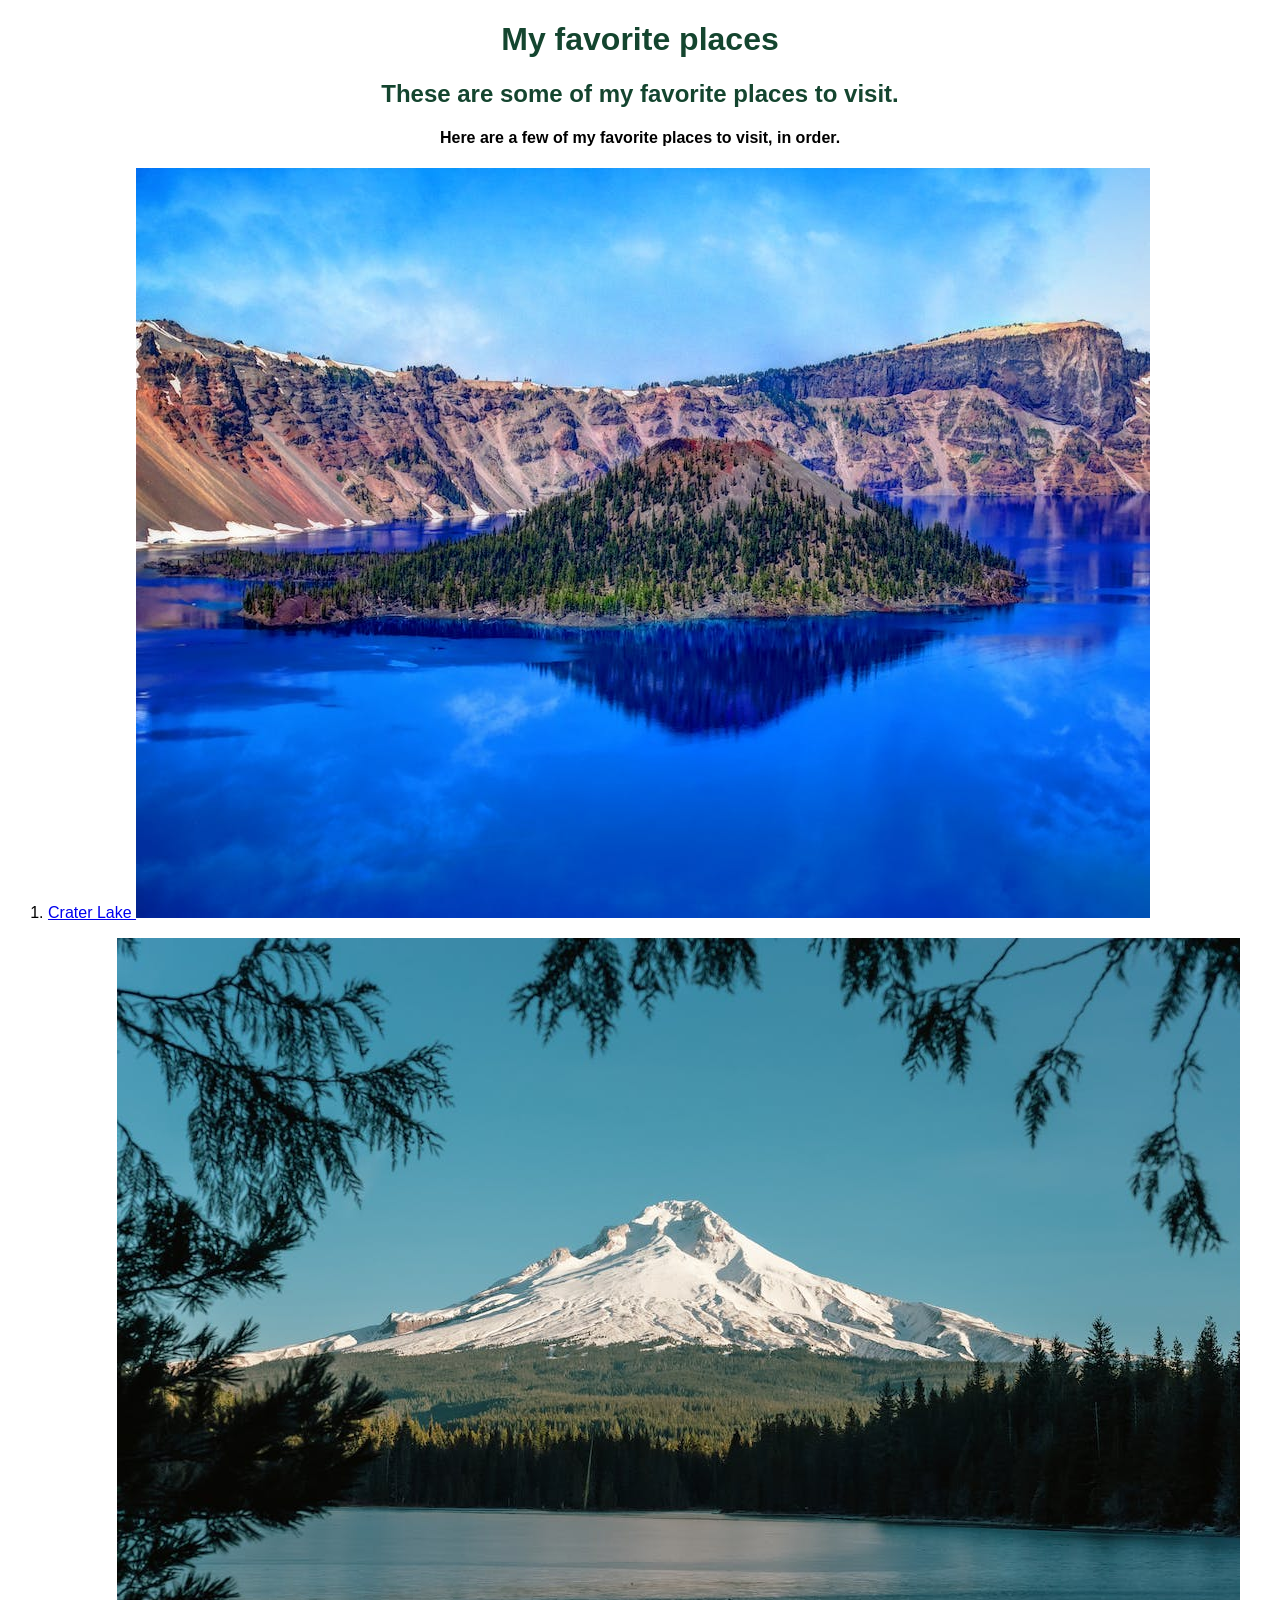
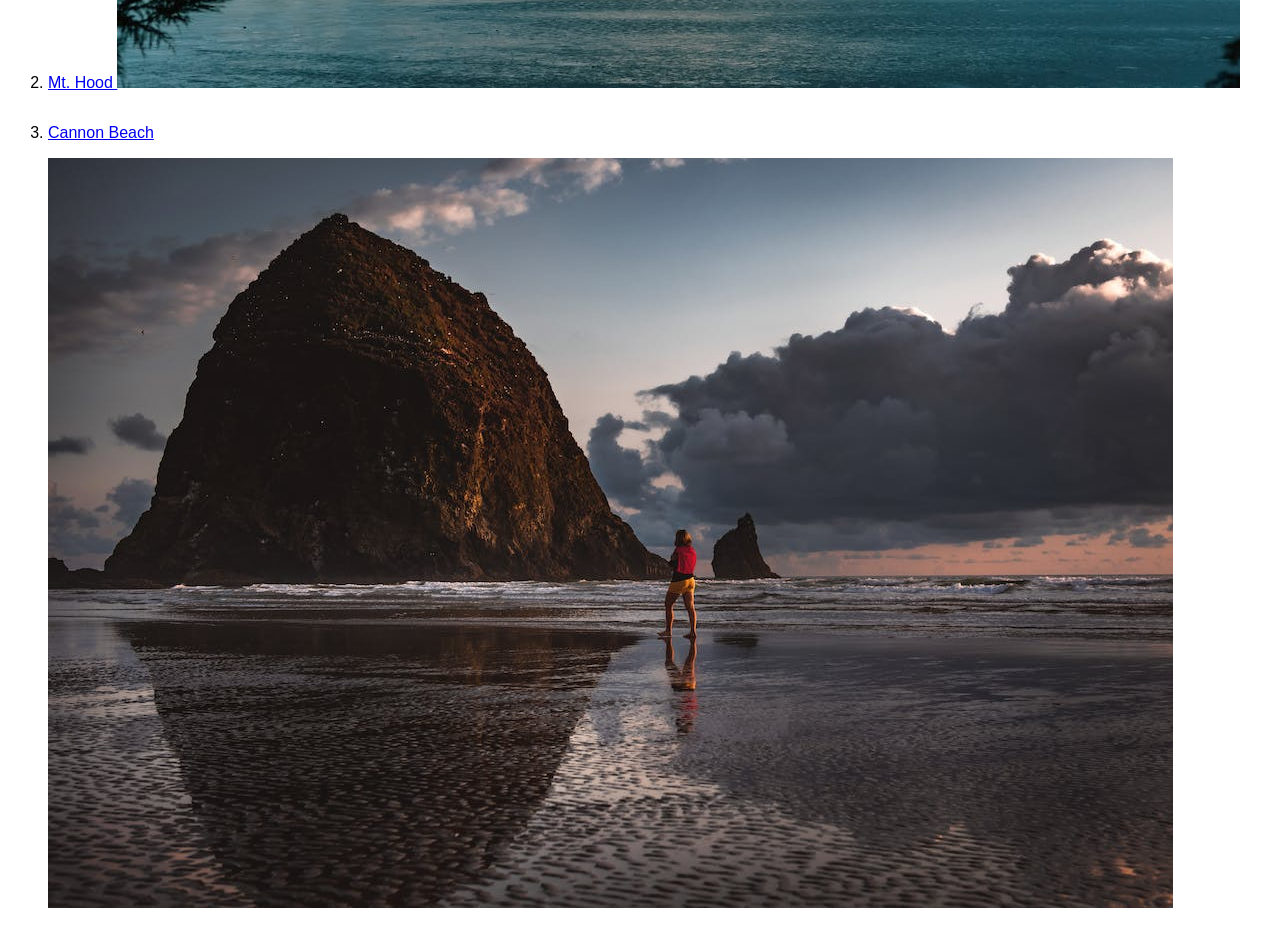
<file: favorite-places.html>
<!DOCTYPE html>
<html lang="en-US">
<head>
  <link href="css/styles2.css" rel="stylesheet" type="text/css">
  <title>Michael's favorite places</title>
</head>
<body>
  <h1>My favorite places</h1>
  <h2>These are some of my favorite places to visit.</h2>

  <h4>Here are a few of my favorite places to visit, in order.</h4>
  <ol>
    <li>
      <a href="https://images.pexels.com/photos/45776/pexels-photo-45776.jpeg?auto=compress&cs=tinysrgb&w=1260&h=750&dpr=1">
        Crater Lake
        <img src="img/crater-lake.jpeg" alt="A photo of Crater Lake.">
      </a>
    </li>
    <li>
      <a href="https://images.pexels.com/photos/14557813/pexels-photo-14557813.jpeg?auto=compress&cs=tinysrgb&w=1260&h=750&dpr=1">
        Mt. Hood
        <img src="img/mt-hood.jpeg" alt="A photo of Mt. Hood.">
      </a>
    </li>
    <li>
      <a href="https://images.pexels.com/photos/3308771/pexels-photo-3308771.jpeg?auto=compress&cs=tinysrgb&w=1260&h=750&dpr=1">
        Cannon Beach
        <img src="img/cannon-beach.jpeg" alt="A photo of Cannon Beach.">
      </a>
    </li>
  </ol>
</body>
</html>
</file>
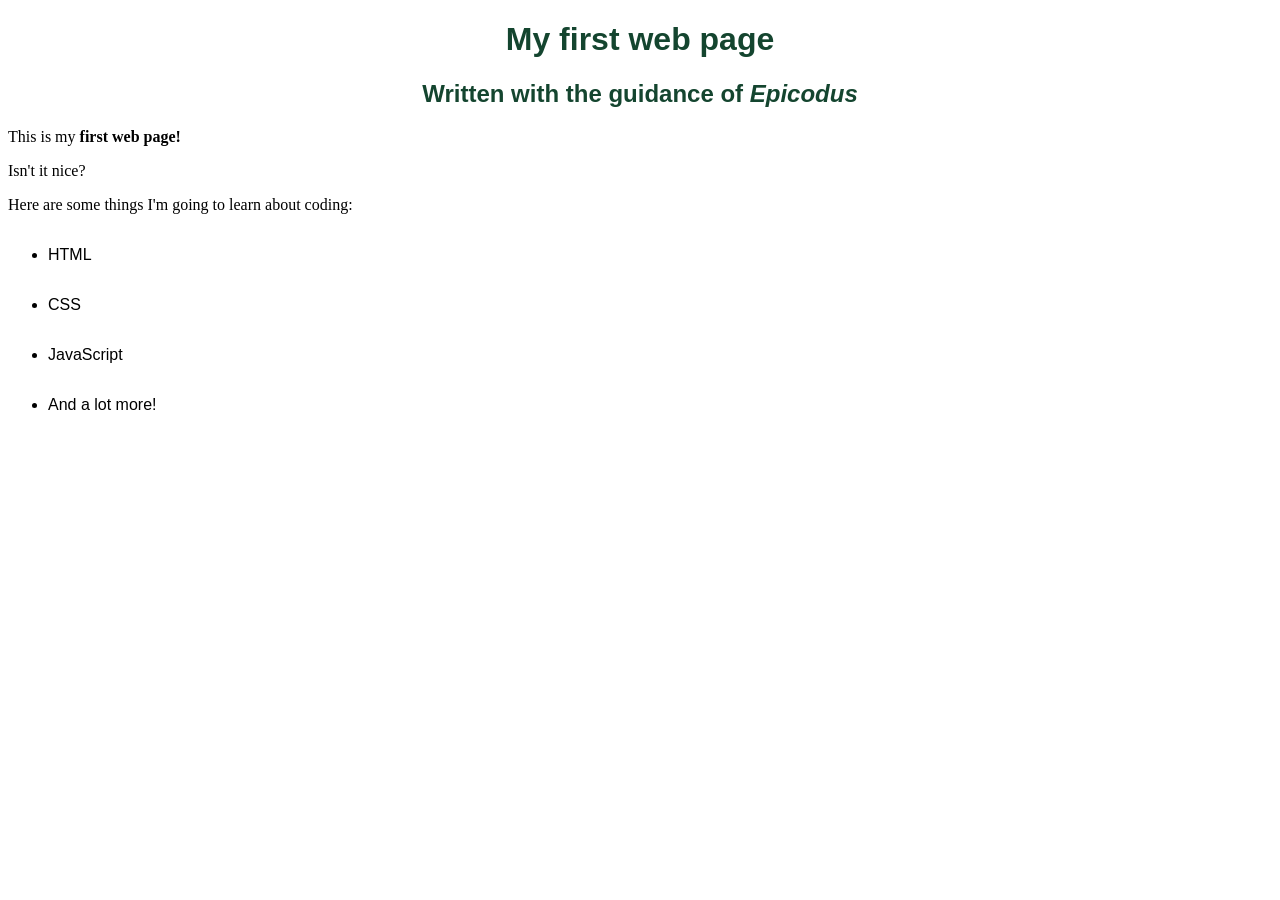
<file: my-first-webpage.html>
<!DOCTYPE html>
<html lang="en-US">
<head>
  <link href="css/styles2.css" rel="stylesheet" type="text/css">
  <title>Web page #1!</title>
</head>
<body>
  <h1>My first web page</h1>
  <h2>Written with the guidance of <em>Epicodus</em></h2>

  <p>This is my <strong>first web page!</strong></p>
  <p>Isn't it nice?</p>

  <p>Here are some things I'm going to learn about coding:</p>
  <ul>
    <li>HTML</li>
    <li>CSS</li>
    <li>JavaScript</li>
    <li>And a lot more!</li>
  </ul>
</body>
</html>
</file>
<file: css/styles2.css>
h1 {
  color: #14452f;
  text-align: center;
  font-family: sans-serif;
  font-weight: 800;
}

h2 {
  color: #14452f;
  text-align: center;
  font-family: sans-serif;
}

h4 {
  text-align: center;
  font-family: sans-serif;
}

ul {
  font-family: sans-serif;
  line-height: 50px;
}

ol {
  font-family: sans-serif;
  line-height: 50px;
}
</file>
